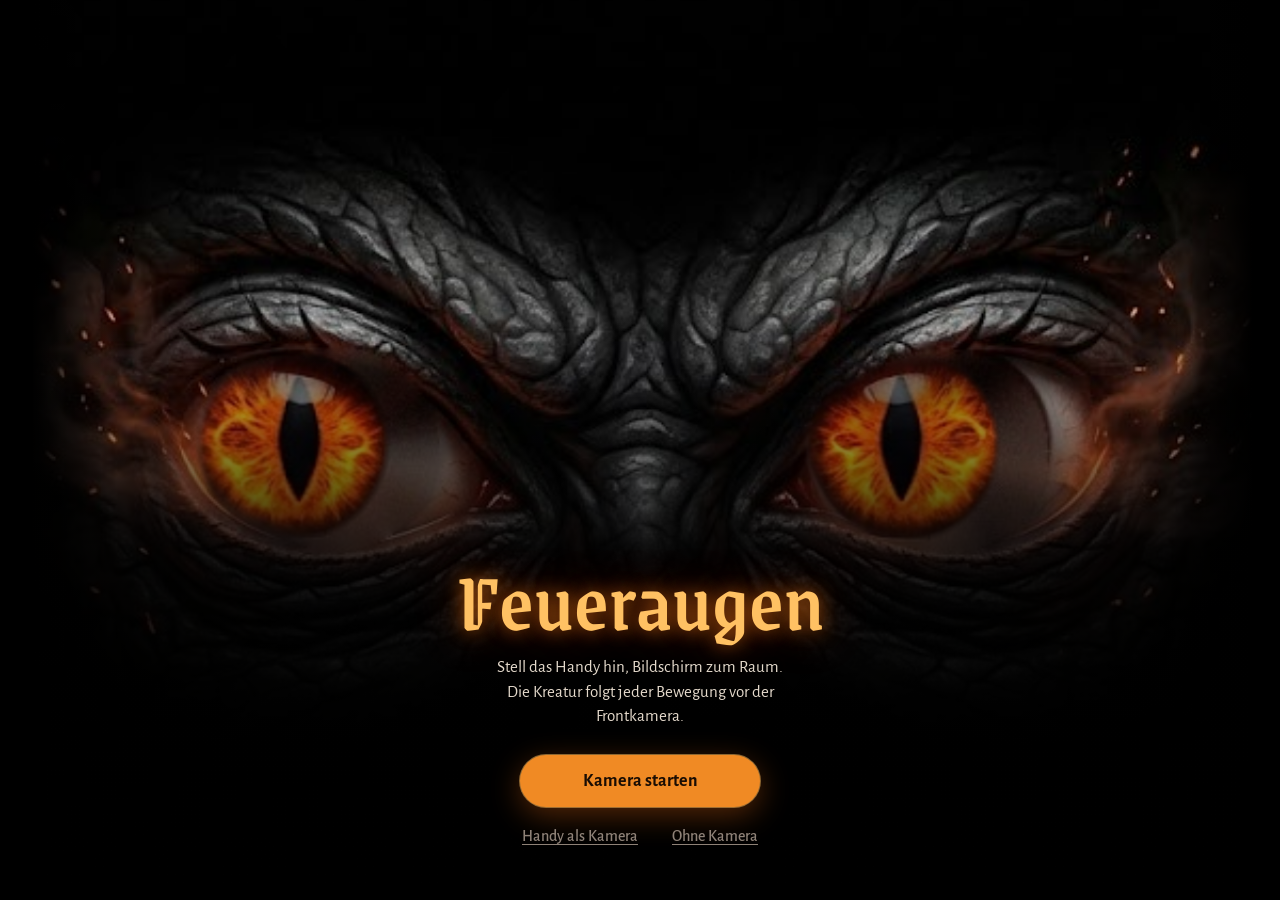
<file: index.html>
<!DOCTYPE html>
<html lang="de">
<head>
<meta charset="utf-8">
<meta name="viewport" content="width=device-width, initial-scale=1, viewport-fit=cover">
<meta name="theme-color" content="#000000">
<meta name="color-scheme" content="dark">
<meta name="description" content="Feueraugen, Skelett und Vogelspinne, die jeder Bewegung vor der Kamera folgen.">
<meta name="mobile-web-app-capable" content="yes">
<meta name="apple-mobile-web-app-capable" content="yes">
<meta name="apple-mobile-web-app-status-bar-style" content="black-translucent">
<meta name="apple-mobile-web-app-title" content="Feueraugen">
<title>Feueraugen</title>
<link rel="manifest" href="manifest.webmanifest">
<link rel="icon" type="image/png" href="assets/icons/favicon-32.png">
<link rel="apple-touch-icon" href="assets/icons/apple-touch-icon.png">
<link rel="preload" href="assets/fonts/grenze-gotisch-latin-500-normal.woff2" as="font" type="font/woff2" crossorigin>
<link rel="stylesheet" href="css/style.css">
<script type="module" src="js/main.js"></script>
</head>
<body>
<canvas id="buehne" aria-label="Eine Kreatur, die der Bewegung vor der Kamera folgt"></canvas>

<div id="vorschauBox" aria-hidden="true">
  <canvas id="vorschau" width="96" height="72"></canvas>
  <div id="vorschauInfo"></div>
</div>
<video id="video" playsinline muted autoplay hidden></video>

<div id="start">
  <h1>Feueraugen</h1>
  <p>Stell das Handy hin, Bildschirm zum Raum. Die Kreatur folgt jeder Bewegung vor der Frontkamera.</p>
  <button class="knopf" id="losKamera">Kamera starten</button>
  <div class="start-weitere">
    <button class="leise" id="losHandy">Handy als Kamera</button>
    <button class="leise" id="losFinger">Ohne Kamera</button>
  </div>
</div>

<div id="hinweis" role="status" aria-live="polite"></div>

<div id="leiste">
  <div class="innen">
    <div class="motivwahl" role="group" aria-label="Motiv">
      <div class="segment">
        <button data-motiv="schuppen" aria-pressed="false">Schuppen</button>
        <button data-motiv="rauch" aria-pressed="false">Rauch</button>
        <button data-motiv="skelett" aria-pressed="false">Skelett</button>
        <button data-motiv="roentgen" aria-pressed="false">Röntgen</button>
        <button data-motiv="vogelspinne" aria-pressed="false">Vogelspinne</button>
      </div>
    </div>

    <h2 class="abschnitt">Kamera</h2>
    <div class="reihe">
      <label class="auswahl"><span class="sr-only">Kamera</span>
        <select id="kameraWahl"><option value="">Kamera dieses Geräts</option><option value="handy">Handy als Kamera …</option></select>
      </label>
      <button class="klein" id="bNacht" aria-pressed="true">Restlichtverstärker</button>
    </div>
    <div class="reihe">
      <button class="klein" id="bSpiegeln" aria-pressed="true">Spiegeln</button>
      <button class="klein" id="bVorschau" aria-pressed="false">Kamerabild</button>
      <button class="klein" id="bAusblenden">Bereiche ausblenden</button>
      <button class="klein" id="bNeu">Hintergrund neu lernen</button>
    </div>

    <h2 class="abschnitt">Anzeige</h2>
    <div class="reihe">
      <button class="klein" id="bPortal">Portal anpassen</button>
      <button class="klein" id="bVoll">Vollbild</button>
      <button class="klein" id="bBlinzeln">Blinzeln</button>
    </div>
    <div class="regler-gruppe">
      <label for="rZoom">Größe</label>
      <input type="range" id="rZoom" min="50" max="300" step="1" value="100">
      <output id="oZoom" for="rZoom">100 %</output>
      <div class="zeile" id="hoeheZeile">
        <label for="rHoehe">Höhe</label>
        <input type="range" id="rHoehe" min="-100" max="100" step="1" value="0">
        <output id="oHoehe" for="rHoehe">0</output>
      </div>
    </div>
    <div class="zeile-unten">
      <button class="leise" id="bReset">Größe und Höhe zurücksetzen</button>
    </div>

    <h2 class="abschnitt">Party</h2>
    <div class="reihe">
      <button class="klein" id="bFern">Fernbedienung koppeln</button>
    </div>

    <h2 class="abschnitt">Verhalten</h2>
    <div class="reihe">
      <button class="klein" id="bMehrere" aria-pressed="true">Mehrere Personen</button>
    </div>
    <div class="regler-gruppe">
      <label for="rEmpf">Empfindlichkeit</label>
      <input type="range" id="rEmpf" min="6" max="60" value="34">
      <output id="oEmpf" for="rEmpf">34</output>
    </div>
    <p class="feld-titel">Spinnenjagd starten durch</p>
    <div class="motivwahl" role="group" aria-label="Spinnenjagd starten durch">
      <div class="segment">
        <button data-ausloeser="winken" aria-pressed="false">Winken</button>
        <button data-ausloeser="peace" aria-pressed="false">Peace</button>
        <button data-ausloeser="beide" aria-pressed="false">Beides</button>
        <button data-ausloeser="aus" aria-pressed="false">Aus</button>
      </div>
    </div>
  </div>
</div>

<!-- Portal-Editor -->
<div id="portalLeiste" hidden>
  <p class="portal-hilfe">Punkte ziehen · innen ziehen verschiebt · Mausrad oder zwei Finger: Größe · Doppelklick auf einen Punkt: Ecke ↔ rund</p>
  <div class="reihe">
    <button class="klein" data-vorlage="oval">Oval</button>
    <button class="klein" data-vorlage="kreis">Kreis</button>
    <button class="klein" data-vorlage="torbogen">Torbogen</button>
    <button class="klein" data-vorlage="rechteck">Rechteck</button>
  </div>
  <div class="reihe">
    <button class="klein" id="pSym" aria-pressed="true">Symmetrisch</button>
    <button class="klein" id="pGlut" aria-pressed="false">Glühender Rand</button>
    <button class="klein" id="pAn" aria-pressed="true">Portal an</button>
  </div>
  <div class="regler-gruppe">
    <label for="pWeich">Rand weich</label>
    <input type="range" id="pWeich" min="0" max="15" step="0.5" value="3">
    <output id="oWeich" for="pWeich">3</output>
  </div>
  <div class="zeile-unten"><button class="knopf" id="pFertig">Fertig</button></div>
</div>

<!-- Bereiche im Kamerabild ausblenden -->
<div id="ausblendDialog" hidden role="dialog" aria-labelledby="abTitel">
  <div class="dialog-innen breit">
    <h2 id="abTitel">Bereiche ausblenden</h2>
    <p>Rechtecke über Stellen ziehen, die ignoriert werden sollen – etwa die Leinwand, ein Fenster oder flackerndes Licht. Antippen eines Rechtecks löscht es.</p>
    <div class="ausblend-flaeche">
      <canvas id="abBild" width="96" height="72"></canvas>
      <canvas id="abRahmen" width="640" height="480"></canvas>
    </div>
    <p class="adresse">Orange = erkannte Bewegung · so sieht die Kamera das Bild (nicht gespiegelt)</p>
    <div class="reihe">
      <button class="klein" id="abLeeren">Alle löschen</button>
      <button class="knopf" id="abFertig">Fertig</button>
    </div>
  </div>
</div>

<!-- Fernbedienung koppeln -->
<div id="fernDialog" hidden role="dialog" aria-labelledby="fdTitel">
  <div class="dialog-innen">
    <h2 id="fdTitel">Fernbedienung</h2>
    <p>Mit deinem Handy scannen. Dann kannst du Schrecks auslösen, den Blick lenken und Botschaften ins Portal schreiben – unbemerkt aus der Tasche.</p>
    <div id="fdQr" class="qr" aria-hidden="true"></div>
    <p class="adresse" id="fdAdresse"></p>
    <p id="fdStatus" role="status" aria-live="polite"></p>
    <div class="reihe"><button class="knopf" id="fdSchliessen">Fertig</button></div>
  </div>
</div>

<!-- Botschaft im Portal -->
<div id="botschaft" hidden aria-live="polite"><p></p></div>

<!-- Handy als Kamera -->
<div id="handyDialog" hidden role="dialog" aria-labelledby="hdTitel">
  <div class="dialog-innen">
    <h2 id="hdTitel">Handy als Kamera</h2>
    <p>QR-Code mit dem Handy scannen und dort „Kamera starten“ tippen. Beide Geräte brauchen Internet; das Video selbst bleibt im WLAN.</p>
    <div id="qr" aria-hidden="true"></div>
    <p class="adresse" id="hdAdresse"></p>
    <p id="hdStatus" role="status" aria-live="polite"></p>
    <div class="reihe">
      <button class="klein" id="hdSchliessen">Schließen</button>
      <button class="leise" id="hdLokal">Doch die Kamera dieses Geräts</button>
    </div>
  </div>
</div>

<div id="hud" hidden>
  <div class="hud-feld"><span id="hPunkte">0</span><small>erwischt</small></div>
  <div class="hud-feld" id="hZeitFeld"><span id="hZeit">30</span><small>Sekunden</small></div>
</div>
<div id="countdown" hidden aria-live="assertive"></div>
<div id="ergebnis" hidden role="dialog" aria-labelledby="eTitel">
  <h2 id="eTitel">Spinnenjagd vorbei</h2>
  <div id="eZahl">0</div>
  <p id="eText"></p>
  <button class="knopf" id="eNochmal">Nochmal spielen</button>
  <button class="leise" id="eZurueck">Zurück</button>
</div>
<noscript><p style="color:#e4d9cb;padding:24px">Diese App braucht JavaScript.</p></noscript>
</body>
</html>
</file>
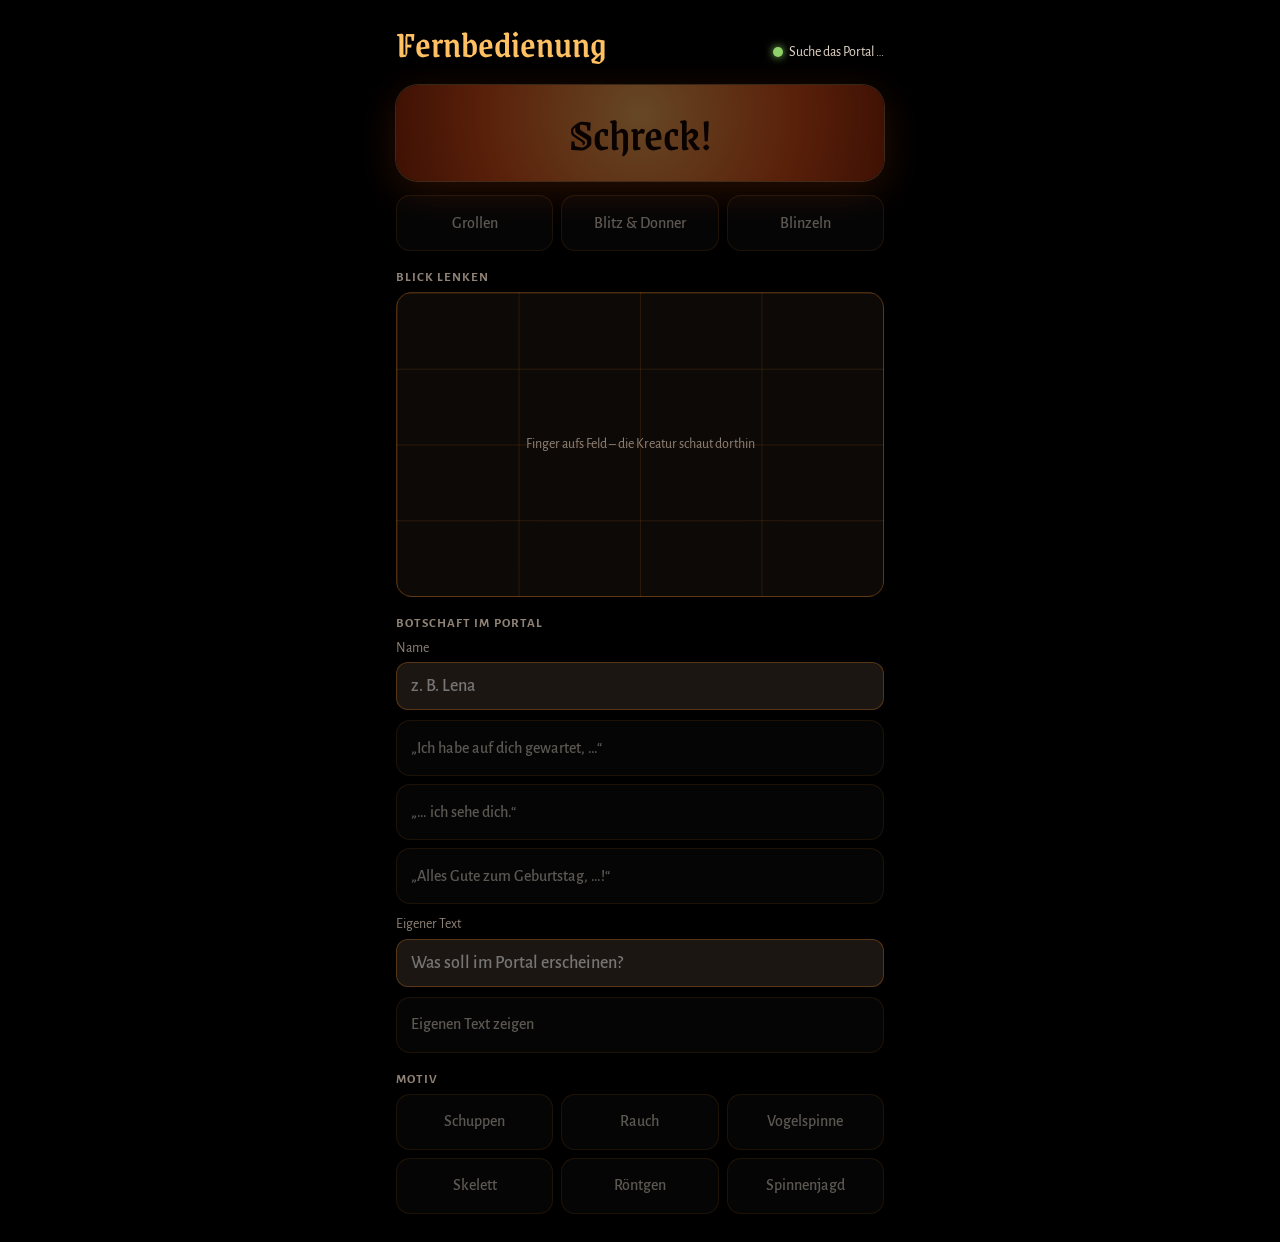
<file: fernbedienung.html>
<!DOCTYPE html>
<html lang="de">
<head>
<meta charset="utf-8">
<meta name="viewport" content="width=device-width, initial-scale=1, viewport-fit=cover">
<meta name="theme-color" content="#000000">
<meta name="color-scheme" content="dark">
<title>Feueraugen · Fernbedienung</title>
<link rel="icon" type="image/png" href="assets/icons/favicon-32.png">
<link rel="stylesheet" href="css/style.css">
<link rel="stylesheet" href="css/fernbedienung.css">
<script type="module" src="js/fernbedienung.js"></script>
</head>
<body class="fern">
<main id="fernSeite">
  <header>
    <h1>Fernbedienung</h1>
    <p id="fernStatus" role="status" aria-live="polite"><span class="punkt"></span><span id="fernText">Verbinde …</span></p>
  </header>

  <button class="schreck" data-befehl="schreck">Schreck!</button>

  <div class="raster3">
    <button class="aktion" data-befehl="grollen">Grollen</button>
    <button class="aktion" data-befehl="flackern">Blitz &amp; Donner</button>
    <button class="aktion" data-befehl="blinzeln">Blinzeln</button>
  </div>

  <section>
    <h2>Blick lenken</h2>
    <div id="pad" aria-label="Feld zum Lenken des Blicks"><div id="padPunkt"></div><span>Finger aufs Feld – die Kreatur schaut dorthin</span></div>
  </section>

  <section>
    <h2>Botschaft im Portal</h2>
    <label class="feld"><span>Name</span><input id="name" type="text" maxlength="24" autocomplete="off" placeholder="z. B. Lena"></label>
    <div class="spalte">
      <button class="aktion breit" data-vorlage="Ich habe auf dich gewartet, {name} …">„Ich habe auf dich gewartet, …“</button>
      <button class="aktion breit" data-vorlage="{name} … ich sehe dich.">„… ich sehe dich.“</button>
      <button class="aktion breit" data-vorlage="Alles Gute zum Geburtstag, {name}!">„Alles Gute zum Geburtstag, …!“</button>
    </div>
    <label class="feld"><span>Eigener Text</span><input id="eigen" type="text" maxlength="80" autocomplete="off" placeholder="Was soll im Portal erscheinen?"></label>
    <button class="aktion breit" id="eigenSenden">Eigenen Text zeigen</button>
  </section>

  <section>
    <h2>Motiv</h2>
    <div class="raster3" id="motive">
      <button class="aktion" data-motiv="schuppen">Schuppen</button>
      <button class="aktion" data-motiv="rauch">Rauch</button>
      <button class="aktion" data-motiv="vogelspinne">Vogel&shy;spinne</button>
      <button class="aktion" data-motiv="skelett">Skelett</button>
      <button class="aktion" data-motiv="roentgen">Röntgen</button>
      <button class="aktion" data-befehl="spiel">Spinnen&shy;jagd</button>
    </div>
  </section>
</main>
</body>
</html>
</file>
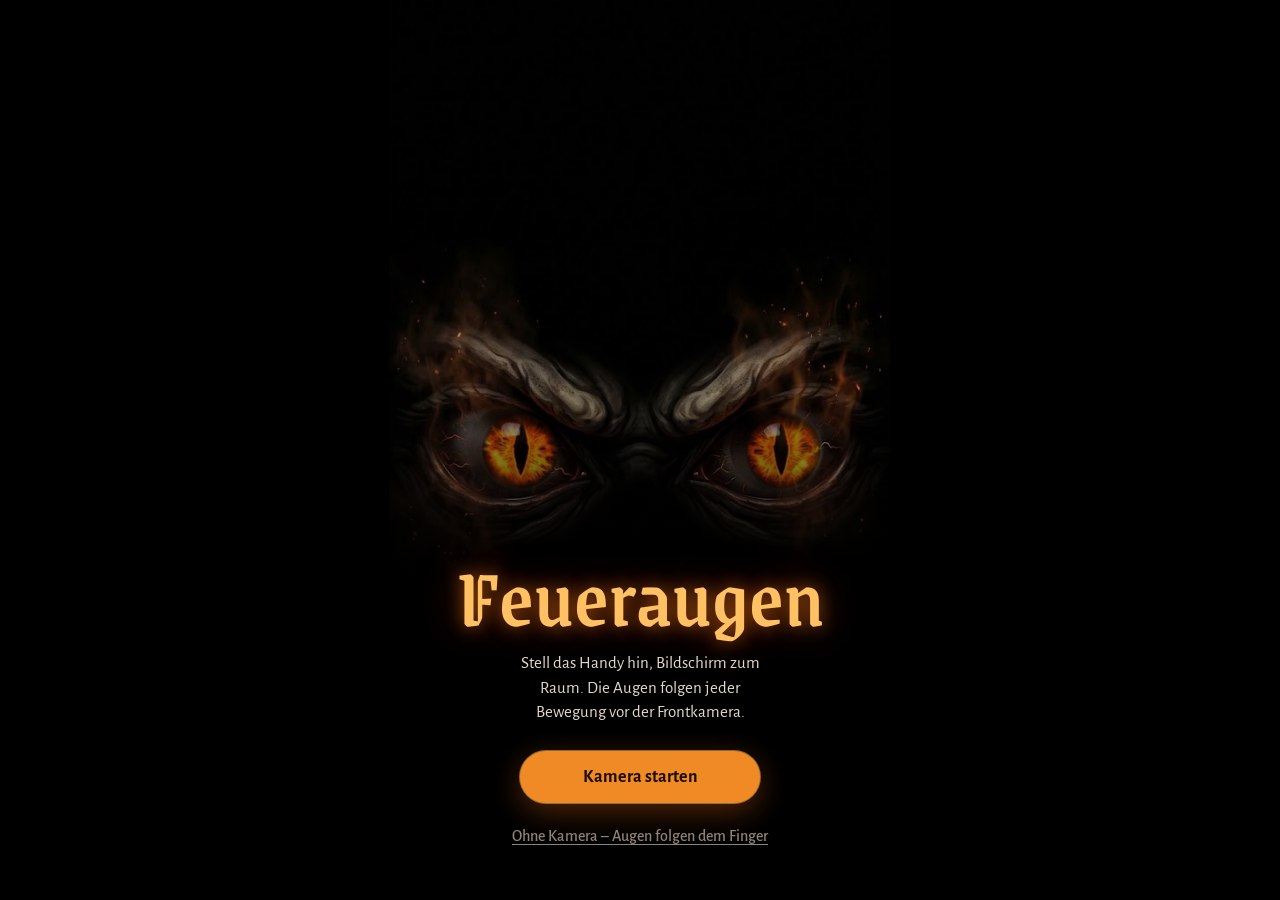
<file: feueraugen-handy.html>
<!DOCTYPE html>
<html lang="de">
<head>
<meta charset="utf-8">
<meta name="viewport" content="width=device-width, initial-scale=1, viewport-fit=cover">
<meta name="theme-color" content="#000000">
<title>Feueraugen</title>
<link rel="preconnect" href="https://fonts.googleapis.com">
<link rel="preconnect" href="https://fonts.gstatic.com" crossorigin>
<link href="https://fonts.googleapis.com/css2?family=Grenze+Gotisch:wght@500&family=Alegreya+Sans:wght@400;500;700&display=swap" rel="stylesheet">
<style>
  :root {
    --stage: #000000;
    --ember: #f08a24;
    --ember-hot: #ffc163;
    --bone: #e4d9cb;
    --ash: #8f8277;
    --sheet: rgba(22, 17, 14, 0.9);
    --line: rgba(240, 138, 36, 0.28);
    --title-font: "Grenze Gotisch", "UnifrakturMaguntia", Georgia, serif;
    --ui-font: "Alegreya Sans", "Segoe UI", Roboto, Helvetica, Arial, sans-serif;
    color-scheme: dark;
    box-sizing: border-box;
    padding-top: env(safe-area-inset-top, 0px);
    padding-bottom: env(safe-area-inset-bottom, 0px);
  }
  /* Die Bühne bleibt in beiden Modi schwarz – das Bild lebt davon. */
  @media (prefers-color-scheme: dark) {
    :root:not([data-theme="light"]) {
      --stage: #000000; --bone: #e4d9cb; --ash: #8f8277; --sheet: rgba(22, 17, 14, 0.9);
    }
  }
  :root[data-theme="dark"] {
    --stage: #000000; --bone: #e4d9cb; --ash: #8f8277; --sheet: rgba(22, 17, 14, 0.9);
  }
  *, *::before, *::after { box-sizing: inherit; }
  html { scroll-padding-top: env(safe-area-inset-top, 0px); height: 100%; }
  body {
    margin: 0; height: 100%; overflow: hidden;
    background: var(--stage); color: var(--bone);
    font-family: var(--ui-font); font-size: 17px; line-height: 1.45;
    -webkit-tap-highlight-color: transparent;
    touch-action: none; user-select: none; -webkit-user-select: none;
  }
  canvas#buehne { position: fixed; inset: 0; width: 100%; height: 100%; display: block; }

  /* Startbildschirm */
  #start {
    position: fixed; inset: 0; z-index: 5;
    display: flex; flex-direction: column; justify-content: flex-end; align-items: center;
    padding: 0 28px calc(44px + env(safe-area-inset-bottom, 0px));
    background: linear-gradient(to bottom, rgba(0,0,0,0) 35%, rgba(0,0,0,0.82) 62%, #000 100%);
    text-align: center;
    transition: opacity 0.6s ease;
  }
  #start.weg { opacity: 0; pointer-events: none; }
  #start h1 {
    font-family: var(--title-font); font-weight: 500;
    font-size: clamp(52px, 17vw, 84px); line-height: 0.95; margin: 0 0 14px;
    color: var(--ember-hot);
    text-shadow: 0 0 18px rgba(240, 120, 20, 0.65), 0 0 46px rgba(200, 60, 0, 0.45);
  }
  #start p { margin: 0 0 26px; max-width: 30ch; color: var(--bone); }
  .knopf {
    font: 700 18px/1 var(--ui-font); color: #1a0d03;
    background: var(--ember); border: 0; border-radius: 999px;
    padding: 17px 30px; min-width: 240px; cursor: pointer;
    box-shadow: 0 0 0 1px rgba(255, 193, 99, 0.5), 0 8px 30px rgba(240, 110, 20, 0.35);
  }
  .knopf:focus-visible, .klein:focus-visible { outline: 2px solid var(--ember-hot); outline-offset: 3px; }
  .leise {
    margin-top: 14px; background: none; border: 0; color: var(--ash);
    font: 500 16px var(--ui-font); padding: 10px 14px; cursor: pointer; text-decoration: underline;
    text-underline-offset: 3px;
  }

  /* Hinweiszeile oben */
  #hinweis {
    position: fixed; left: 50%; top: calc(16px + env(safe-area-inset-top, 0px)); z-index: 6;
    transform: translateX(-50%);
    max-width: calc(100% - 32px); padding: 9px 16px; border-radius: 12px;
    background: var(--sheet); border: 1px solid var(--line); color: var(--bone);
    font-size: 15px; text-align: center;
    opacity: 0; transition: opacity 0.4s ease; pointer-events: none;
  }
  #hinweis.an { opacity: 1; }

  /* Einstellungen (erscheinen nach Antippen) */
  #leiste {
    position: fixed; left: 0; right: 0; bottom: 0; z-index: 4;
    padding: 16px 16px calc(16px + env(safe-area-inset-bottom, 0px));
    background: var(--sheet); border-top: 1px solid var(--line);
    backdrop-filter: blur(10px); -webkit-backdrop-filter: blur(10px);
    transform: translateY(105%); transition: transform 0.3s ease;
  }
  #leiste.offen { transform: translateY(0); }
  .reihe { display: flex; flex-wrap: wrap; gap: 10px; justify-content: center; max-width: 520px; margin: 0 auto; }
  .reihe + .reihe { margin-top: 12px; }
  .klein {
    font: 500 16px var(--ui-font); color: var(--bone);
    background: rgba(255,255,255,0.05); border: 1px solid var(--line); border-radius: 12px;
    padding: 11px 15px; cursor: pointer; min-height: 44px;
  }
  .klein[aria-pressed="true"] { color: #1a0d03; background: var(--ember); border-color: var(--ember); }
  .regler { display: flex; align-items: center; gap: 12px; color: var(--ash); font-size: 15px; }
  .regler input { width: 150px; accent-color: var(--ember); }

  #vorschau {
    position: fixed; z-index: 3; left: 12px; top: calc(12px + env(safe-area-inset-top, 0px));
    width: 132px; height: 99px; image-rendering: pixelated;
    border: 1px solid var(--line); border-radius: 8px; display: none;
  }
  #vorschau.an { display: block; }

  @media (prefers-reduced-motion: reduce) {
    #start, #leiste, #hinweis { transition: none; }
  }
</style>
</head>
<body>
<canvas id="buehne" aria-label="Zwei glühende Augen, die der Bewegung vor der Kamera folgen"></canvas>
<canvas id="vorschau" width="96" height="72" aria-hidden="true"></canvas>
<video id="video" playsinline muted autoplay hidden></video>

<div id="start">
  <h1>Feueraugen</h1>
  <p>Stell das Handy hin, Bildschirm zum Raum. Die Augen folgen jeder Bewegung vor der Frontkamera.</p>
  <button class="knopf" id="losKamera">Kamera starten</button>
  <button class="leise" id="losFinger">Ohne Kamera – Augen folgen dem Finger</button>
</div>

<div id="hinweis" role="status" aria-live="polite"></div>

<div id="leiste" aria-hidden="true">
  <div class="reihe">
    <button class="klein" id="bSpiegeln" aria-pressed="true">Spiegeln</button>
    <button class="klein" id="bVorschau" aria-pressed="false">Kamerabild</button>
    <button class="klein" id="bNeu">Hintergrund neu lernen</button>
    <button class="klein" id="bVoll">Vollbild</button>
  </div>
  <div class="reihe">
    <label class="regler">Empfindlichkeit
      <input type="range" id="rEmpf" min="6" max="60" value="34">
    </label>
  </div>
</div>

<script>
const A = {"bg": "[data-uri]", "iris": [{"src": "[data-uri]", "x": 91, "y": 466}, {"src": "[data-uri]", "x": 392, "y": 466}], "mask": "[data-uri]", "shadow": "[data-uri]", "w": 572, "h": 1024, "r": 45, "maxX": 30.0, "maxY": 10.0};

// ---------- Bilder laden ----------
function bild(src) { return new Promise(r => { const i = new Image(); i.onload = () => r(i); i.src = src; }); }

const buehne = document.getElementById('buehne');
const ctx = buehne.getContext('2d');
const ebene = document.createElement('canvas');
ebene.width = A.w; ebene.height = A.h;
const ectx = ebene.getContext('2d');

let IMG = null;

// ---------- Blick-Zustand ----------
let ox = 0, oy = 0, glut = 0;
let ziel = null, zielZeit = 0, aktivitaet = 0;
let finger = null;            // {x,y} normiert -1..1, solange gezogen wird
let spiegeln = true;
let idle = { x: 0, y: 0 }, naechsterIdle = 0;

function groesse() {
  const dpr = Math.min(window.devicePixelRatio || 1, 3);
  buehne.width = Math.round(innerWidth * dpr);
  buehne.height = Math.round(innerHeight * dpr);
}
addEventListener('resize', groesse);
groesse();

function zeichne(t) {
  if (!IMG) return;
  const W = buehne.width, H = buehne.height;
  const s = Math.min(W / A.w, H / A.h);
  const dw = A.w * s, dh = A.h * s, dx = (W - dw) / 2, dy = (H - dh) / 2;

  // Iris-Ebene: Iris verschieben, dann mit Augenöffnung maskieren
  ectx.globalCompositeOperation = 'source-over';
  ectx.globalAlpha = 1;
  ectx.clearRect(0, 0, A.w, A.h);
  let fx = ox, fy = oy;
  const n = Math.hypot(fx, fy);
  if (n > 1) { fx /= n; fy /= n; }
  const px = fx * A.maxX, py = fy * A.maxY;
  const flacker = 0.06 * (Math.sin(t * 0.0073) * 0.5 + Math.sin(t * 0.0131) * 0.5);
  const g = Math.max(0, Math.min(1, glut * 0.8 + flacker));
  A.iris.forEach((ir, i) => {
    ectx.globalCompositeOperation = 'source-over';
    ectx.globalAlpha = 1;
    ectx.drawImage(IMG.iris[i], ir.x + px, ir.y + py);
    if (g > 0.01) {
      ectx.globalCompositeOperation = 'lighter';
      ectx.globalAlpha = g * 0.45;
      ectx.drawImage(IMG.iris[i], ir.x + px, ir.y + py);
    }
  });
  ectx.globalAlpha = 1;
  ectx.globalCompositeOperation = 'destination-in';
  ectx.drawImage(IMG.mask, 0, 0);
  ectx.globalCompositeOperation = 'source-over';

  ctx.fillStyle = '#000';
  ctx.fillRect(0, 0, W, H);
  ctx.imageSmoothingQuality = 'high';
  ctx.drawImage(IMG.bg, dx, dy, dw, dh);
  ctx.drawImage(ebene, dx, dy, dw, dh);
  ctx.drawImage(IMG.shadow, dx, dy, dw, dh);
}

let tAlt = performance.now();
function schleife(t) {
  const dt = Math.min(0.1, (t - tAlt) / 1000);
  tAlt = t;

  let zx, zy, tempo;
  if (finger) {
    zx = finger.x; zy = finger.y; tempo = 14;
  } else if (ziel && (t - zielZeit) < 2000) {
    zx = (ziel.x - 0.5) * 2; zy = (ziel.y - 0.5) * 2;
    if (spiegeln) zx = -zx;
    zx = Math.max(-1, Math.min(1, zx * 1.3));
    zy = Math.max(-1, Math.min(1, zy * 1.3));
    tempo = 10;
  } else {
    if (t > naechsterIdle) {
      idle = Math.random() < 0.5 ? { x: 0, y: 0 }
           : { x: (Math.random() * 1.6 - 0.8), y: (Math.random() * 0.8 - 0.4) };
      naechsterIdle = t + 1500 + Math.random() * 3000;
    }
    zx = idle.x; zy = idle.y; tempo = 6;
  }
  const k = 1 - Math.exp(-tempo * dt);
  ox += (zx - ox) * k;
  oy += (zy - oy) * k;
  const akt = finger ? 0.5 : aktivitaet;
  glut += (akt - glut) * (1 - Math.exp(-3 * dt));

  zeichne(t);
  requestAnimationFrame(schleife);
}

// ---------- Bewegungserkennung ----------
const video = document.getElementById('video');
const PW = 96, PH = 72;
const proc = document.createElement('canvas');
proc.width = PW; proc.height = PH;
const pctx = proc.getContext('2d', { willReadFrequently: true });
const vorschau = document.getElementById('vorschau');
const vctx = vorschau.getContext('2d');
const vorschauBild = vctx.createImageData(PW, PH);

let hg = null, lernen = 0, schwelle = 26;
const aktuell = new Float32Array(PW * PH);
const bewegt = new Uint8Array(PW * PH);
let kameraLaeuft = false;

function neuLernen() { lernen = 12; }

function analysiere() {
  if (!kameraLaeuft) return;
  if (video.readyState >= 2) {
    pctx.drawImage(video, 0, 0, PW, PH);
    const d = pctx.getImageData(0, 0, PW, PH).data;
    for (let i = 0, p = 0; i < aktuell.length; i++, p += 4)
      aktuell[i] = d[p] * 0.299 + d[p + 1] * 0.587 + d[p + 2] * 0.114;

    if (!hg) { hg = new Float32Array(aktuell); lernen = 12; }

    let roh = 0;
    for (let i = 0; i < aktuell.length; i++) {
      const b = Math.abs(aktuell[i] - hg[i]) > schwelle ? 1 : 0;
      bewegt[i] = b; roh += b;
    }

    if (lernen > 0) {
      lernen--;
      hg.set(aktuell);
    } else if (roh > aktuell.length * 0.55) {
      // Licht hat sich geändert oder das Handy wurde bewegt
      hg.set(aktuell);
    } else {
      // Nur Pixel zählen, deren Nachbarn sich auch bewegen (Rauschen raus)
      let sx = 0, n = 0;
      const zeilen = new Uint16Array(PH);
      for (let y = 1; y < PH - 1; y++) {
        for (let x = 1; x < PW - 1; x++) {
          const i = y * PW + x;
          if (!bewegt[i]) continue;
          const nb = bewegt[i - 1] + bewegt[i + 1] + bewegt[i - PW] + bewegt[i + PW];
          if (nb >= 3) { sx += x; n++; zeilen[y]++; }
        }
      }
      if (n > PW * PH * 0.006) {
        // obere Kante der Bewegung ~ Kopf / Oberkörper
        let summe = 0, yz = 0;
        for (let y = 0; y < PH; y++) { summe += zeilen[y]; if (summe >= n * 0.25) { yz = y; break; } }
        ziel = { x: sx / n / PW, y: yz / PH };
        zielZeit = performance.now();
        aktivitaet = Math.min(1, (n / (PW * PH)) * 6);
      } else {
        aktivitaet *= 0.9;
      }
      // Hintergrund langsam nachführen; bewegte Stellen nur sehr langsam
      for (let i = 0; i < hg.length; i++)
        hg[i] += (aktuell[i] - hg[i]) * (bewegt[i] ? 0.004 : 0.05);
    }

    if (vorschau.classList.contains('an')) {
      const o = vorschauBild.data;
      for (let i = 0, p = 0; i < aktuell.length; i++, p += 4) {
        const v = aktuell[i];
        o[p] = bewegt[i] ? 255 : v; o[p + 1] = bewegt[i] ? 120 : v; o[p + 2] = bewegt[i] ? 20 : v; o[p + 3] = 255;
      }
      vctx.putImageData(vorschauBild, 0, 0);
      if (ziel && performance.now() - zielZeit < 300) {
        vctx.fillStyle = '#ff2a00';
        vctx.fillRect(Math.round(ziel.x * PW) - 2, Math.round(ziel.y * PH) - 2, 4, 4);
      }
    }
  }
  setTimeout(analysiere, 66); // ~15 Analysen pro Sekunde reichen völlig
}

async function kameraStarten() {
  if (!navigator.mediaDevices || !navigator.mediaDevices.getUserMedia) {
    throw new Error('nicht unterstützt');
  }
  const stream = await navigator.mediaDevices.getUserMedia({
    video: { facingMode: 'user', width: { ideal: 320 }, height: { ideal: 240 }, frameRate: { ideal: 30 } },
    audio: false
  });
  video.srcObject = stream;
  await video.play().catch(() => {});
  kameraLaeuft = true;
  hg = null;
  analysiere();
}

// ---------- Bildschirm wach halten ----------
let wachSperre = null;
async function wachHalten() {
  try { if ('wakeLock' in navigator) wachSperre = await navigator.wakeLock.request('screen'); } catch (e) {}
}
document.addEventListener('visibilitychange', () => {
  if (document.visibilityState === 'visible' && (kameraLaeuft || gestartet)) wachHalten();
});

// ---------- Hinweise ----------
const hinweis = document.getElementById('hinweis');
let hinweisTimer = null;
function zeige(text, ms = 3200) {
  hinweis.textContent = text;
  hinweis.classList.add('an');
  clearTimeout(hinweisTimer);
  hinweisTimer = setTimeout(() => hinweis.classList.remove('an'), ms);
}

// ---------- Start ----------
const start = document.getElementById('start');
let gestartet = false;

async function vollbild() {
  const el = document.documentElement;
  try {
    if (!document.fullscreenElement && el.requestFullscreen) await el.requestFullscreen({ navigationUI: 'hide' });
    else if (document.fullscreenElement) await document.exitFullscreen();
  } catch (e) { zeige('Vollbild ist hier nicht verfügbar.'); }
}

async function los(mitKamera) {
  gestartet = true;
  start.classList.add('weg');
  wachHalten();
  if (mitKamera) {
    try {
      await kameraStarten();
      zeige('Kurz stillhalten – der Hintergrund wird gelernt.');
    } catch (e) {
      const grund = (e && e.name === 'NotAllowedError')
        ? 'Kamerazugriff wurde verweigert.'
        : 'Die Kamera ist hier nicht erreichbar.';
      zeige(grund + ' Die Augen folgen jetzt deinem Finger.', 6000);
    }
  } else {
    zeige('Zieh den Finger über den Bildschirm.');
  }
}
document.getElementById('losKamera').addEventListener('click', () => los(true));
document.getElementById('losFinger').addEventListener('click', () => los(false));

// ---------- Berührung: ziehen = Augen führen, tippen = Einstellungen ----------
const leiste = document.getElementById('leiste');
let leisteTimer = null;
function leisteZeigen(an) {
  leiste.classList.toggle('offen', an);
  leiste.setAttribute('aria-hidden', an ? 'false' : 'true');
  clearTimeout(leisteTimer);
  if (an) leisteTimer = setTimeout(() => leisteZeigen(false), 6000);
}
leiste.addEventListener('pointerdown', e => { e.stopPropagation(); leisteZeigen(true); });

let down = null;
function fingerPos(e) {
  return {
    x: Math.max(-1, Math.min(1, (e.clientX / innerWidth - 0.5) * 2.4)),
    y: Math.max(-1, Math.min(1, (e.clientY / innerHeight - 0.5) * 3))
  };
}
buehne.addEventListener('pointerdown', e => {
  if (!gestartet) return;
  down = { x: e.clientX, y: e.clientY, gezogen: false };
  buehne.setPointerCapture(e.pointerId);
});
buehne.addEventListener('pointermove', e => {
  if (!down) return;
  if (!down.gezogen && Math.hypot(e.clientX - down.x, e.clientY - down.y) > 12) down.gezogen = true;
  if (down.gezogen) finger = fingerPos(e);
});
function loslassen() {
  if (down && !down.gezogen) leisteZeigen(!leiste.classList.contains('offen'));
  down = null; finger = null;
}
buehne.addEventListener('pointerup', loslassen);
buehne.addEventListener('pointercancel', () => { down = null; finger = null; });

// ---------- Einstellungen ----------
const bSpiegeln = document.getElementById('bSpiegeln');
bSpiegeln.addEventListener('click', () => {
  spiegeln = !spiegeln;
  bSpiegeln.setAttribute('aria-pressed', String(spiegeln));
  zeige(spiegeln ? 'Spiegeln an' : 'Spiegeln aus', 1400);
});
const bVorschau = document.getElementById('bVorschau');
bVorschau.addEventListener('click', () => {
  const an = !vorschau.classList.contains('an');
  vorschau.classList.toggle('an', an);
  bVorschau.setAttribute('aria-pressed', String(an));
  if (an && !kameraLaeuft) zeige('Die Kamera ist nicht aktiv.', 2000);
});
document.getElementById('bNeu').addEventListener('click', () => { neuLernen(); zeige('Kurz stillhalten …', 1800); });
document.getElementById('bVoll').addEventListener('click', vollbild);
const rEmpf = document.getElementById('rEmpf');
function setEmpf() { schwelle = 66 - Number(rEmpf.value); }
rEmpf.addEventListener('input', setEmpf);
setEmpf();

// ---------- Los geht’s ----------
Promise.all([bild(A.bg), bild(A.mask), bild(A.shadow), ...A.iris.map(i => bild(i.src))]).then(([bg, mask, shadow, ...iris]) => {
  IMG = { bg, mask, shadow, iris };
  requestAnimationFrame(schleife);
});
</script>
</body>
</html>
</file>
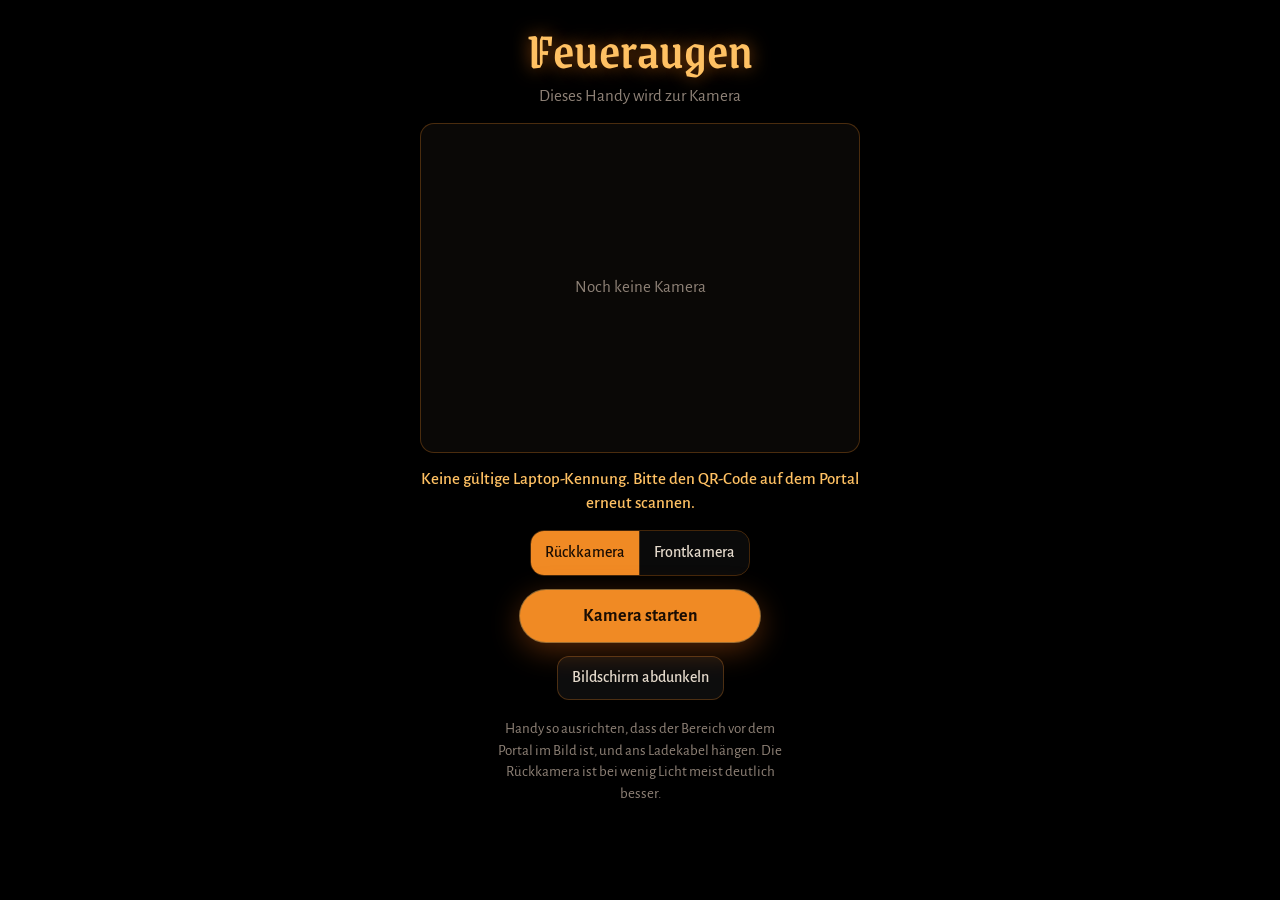
<file: sender.html>
<!DOCTYPE html>
<html lang="de">
<head>
<meta charset="utf-8">
<meta name="viewport" content="width=device-width, initial-scale=1, viewport-fit=cover">
<meta name="theme-color" content="#000000">
<meta name="color-scheme" content="dark">
<title>Feueraugen · Kamera</title>
<link rel="icon" type="image/png" href="assets/icons/favicon-32.png">
<link rel="stylesheet" href="css/style.css">
<link rel="stylesheet" href="css/sender.css">
<script type="module" src="js/sender.js"></script>
</head>
<body class="sender">
<main id="senderSeite">
  <h1>Feueraugen</h1>
  <p class="untertitel">Dieses Handy wird zur Kamera</p>

  <div class="vorschau-rahmen">
    <video id="eigenesBild" playsinline muted autoplay></video>
    <div id="keinBild">Noch keine Kamera</div>
  </div>

  <p id="senderStatus" role="status" aria-live="polite">Bereit.</p>

  <div class="segment" role="group" aria-label="Kamera">
    <button data-kamera="environment" aria-pressed="true">Rückkamera</button>
    <button data-kamera="user" aria-pressed="false">Frontkamera</button>
  </div>

  <button class="knopf" id="senden">Kamera starten</button>
  <button class="klein" id="dunkel" disabled>Bildschirm abdunkeln</button>

  <p class="tipp">Handy so ausrichten, dass der Bereich vor dem Portal im Bild ist, und ans Ladekabel hängen.
    Die Rückkamera ist bei wenig Licht meist deutlich besser.</p>
</main>
<div id="schwarz" hidden><span id="schwarzStatus"></span></div>
</body>
</html>
</file>
<file: css/style.css>
/* Schriften liegen lokal im Projekt (keine Anfragen an Google, DSGVO-freundlich, offline) */
@font-face {
  font-family: "Grenze Gotisch"; font-style: normal; font-weight: 500; font-display: swap;
  src: url("../assets/fonts/grenze-gotisch-latin-500-normal.woff2") format("woff2");
}
@font-face {
  font-family: "Alegreya Sans"; font-style: normal; font-weight: 400; font-display: swap;
  src: url("../assets/fonts/alegreya-sans-latin-400-normal.woff2") format("woff2");
}
@font-face {
  font-family: "Alegreya Sans"; font-style: normal; font-weight: 500; font-display: swap;
  src: url("../assets/fonts/alegreya-sans-latin-500-normal.woff2") format("woff2");
}
@font-face {
  font-family: "Alegreya Sans"; font-style: normal; font-weight: 700; font-display: swap;
  src: url("../assets/fonts/alegreya-sans-latin-700-normal.woff2") format("woff2");
}

:root {
  --stage: #000000;
  --ember: #f08a24;
  --ember-hot: #ffc163;
  --bone: #e4d9cb;
  --ash: #8f8277;
  --sheet: rgba(22, 17, 14, 0.92);
  --line: rgba(240, 138, 36, 0.28);
  --title-font: "Grenze Gotisch", Georgia, serif;
  --ui-font: "Alegreya Sans", "Segoe UI", Roboto, Helvetica, Arial, sans-serif;
  color-scheme: dark;
  box-sizing: border-box;
}
/* Die Bühne bleibt immer schwarz – auch im hellen Modus. */
*, *::before, *::after { box-sizing: inherit; }
html, body { height: 100%; }
body {
  margin: 0; overflow: hidden;
  background: var(--stage); color: var(--bone);
  font-family: var(--ui-font); font-size: 17px; line-height: 1.45;
  -webkit-tap-highlight-color: transparent;
  touch-action: none; user-select: none; -webkit-user-select: none;
}
[hidden] { display: none !important; }
canvas#buehne { position: fixed; inset: 0; width: 100%; height: 100%; display: block; }

button { font: inherit; }
.knopf {
  font: 700 18px/1 var(--ui-font); color: #1a0d03;
  background: var(--ember); border: 0; border-radius: 999px;
  padding: 17px 30px; min-width: 240px; cursor: pointer;
  box-shadow: 0 0 0 1px rgba(255, 193, 99, 0.5), 0 8px 30px rgba(240, 110, 20, 0.35);
}
.leise {
  margin-top: 14px; background: none; border: 0; color: var(--ash);
  font: 500 16px var(--ui-font); padding: 10px 14px; cursor: pointer;
  text-decoration: underline; text-underline-offset: 3px;
}
.knopf:focus-visible, .klein:focus-visible, .leise:focus-visible, input:focus-visible {
  outline: 2px solid var(--ember-hot); outline-offset: 3px;
}

/* ---------- Startbildschirm ---------- */
#start {
  position: fixed; inset: 0; z-index: 5;
  display: flex; flex-direction: column; justify-content: flex-end; align-items: center;
  padding: 0 28px calc(44px + env(safe-area-inset-bottom, 0px));
  background: linear-gradient(to bottom, rgba(0,0,0,0) 35%, rgba(0,0,0,0.82) 62%, #000 100%);
  text-align: center; transition: opacity 0.6s ease;
}
#start.weg { opacity: 0; pointer-events: none; }
#start h1 {
  font-family: var(--title-font); font-weight: 500;
  font-size: clamp(52px, 17vw, 84px); line-height: 0.95; margin: 0 0 14px;
  color: var(--ember-hot);
  text-shadow: 0 0 18px rgba(240, 120, 20, 0.65), 0 0 46px rgba(200, 60, 0, 0.45);
}
#start p { margin: 0 0 26px; max-width: 32ch; }

/* ---------- Hinweis ---------- */
#hinweis {
  position: fixed; left: 0; right: 0; top: calc(16px + env(safe-area-inset-top, 0px)); z-index: 8;
  margin: 0 auto; width: fit-content; max-width: min(560px, calc(100% - 32px));
  padding: 9px 16px; border-radius: 12px;
  background: var(--sheet); border: 1px solid var(--line);
  font-size: 15px; text-align: center;
  opacity: 0; transition: opacity 0.4s ease; pointer-events: none;
}
#hinweis.an { opacity: 1; }

/* ---------- Einstellungsleiste ---------- */
#leiste {
  position: fixed; left: 0; right: 0; bottom: 0; z-index: 4;
  max-height: 75%; overflow-y: auto; overscroll-behavior: contain; touch-action: pan-y;
  padding: 14px 16px calc(16px + env(safe-area-inset-bottom, 0px));
  background: var(--sheet); border-top: 1px solid var(--line);
  backdrop-filter: blur(10px); -webkit-backdrop-filter: blur(10px);
  transform: translateY(105%); transition: transform 0.3s ease;
}
#leiste.offen { transform: translateY(0); }
.innen { max-width: 560px; margin: 0 auto; }
.reihe { display: flex; flex-wrap: wrap; gap: 8px; justify-content: center; }
.reihe + .reihe, .regler-gruppe { margin-top: 10px; }
.klein {
  font: 500 16px var(--ui-font); color: var(--bone);
  background: rgba(255,255,255,0.05); border: 1px solid var(--line); border-radius: 12px;
  padding: 10px 14px; cursor: pointer; min-height: 44px;
}
.klein[aria-pressed="true"] { color: #1a0d03; background: var(--ember); border-color: var(--ember); }

.motivwahl { display: flex; justify-content: center; margin-bottom: 10px; }
.segment {
  display: inline-flex; flex-wrap: wrap; justify-content: center;
  border: 1px solid var(--line); border-radius: 14px; overflow: hidden;
}
.segment button {
  font: 500 16px var(--ui-font); color: var(--bone); background: rgba(255,255,255,0.04);
  border: 0; border-left: 1px solid var(--line); padding: 10px 14px; min-height: 44px; cursor: pointer;
}
.segment button:first-child { border-left: 0; }
.segment button[aria-pressed="true"] { background: var(--ember); color: #1a0d03; }
.segment button:focus-visible { outline: 2px solid var(--ember-hot); outline-offset: -3px; }
@media (max-width: 380px) { .segment button { padding: 10px 10px; font-size: 15px; } }

.regler-gruppe { display: grid; grid-template-columns: auto 1fr auto; gap: 6px 12px; align-items: center; }
.regler-gruppe .zeile { display: contents; }
.regler-gruppe label { color: var(--ash); font-size: 15px; }
.regler-gruppe input { width: 100%; accent-color: var(--ember); min-height: 32px; touch-action: pan-x; }
.regler-gruppe output { font-size: 15px; min-width: 4ch; text-align: right; font-variant-numeric: tabular-nums; }
.zeile-unten { display: flex; justify-content: center; margin-top: 8px; }
.zeile-unten .leise { margin: 0; font-size: 15px; }

/* ---------- Kameravorschau ---------- */
#vorschauBox {
  position: fixed; z-index: 3; left: 12px; top: calc(12px + env(safe-area-inset-top, 0px));
  display: none; font-size: 13px;
}
#vorschauBox.an { display: block; }
#vorschau { display: block; width: 144px; height: 108px; image-rendering: pixelated; border: 1px solid var(--line); border-radius: 8px; }
#vorschauInfo { margin-top: 4px; text-shadow: 0 1px 2px #000; }

/* ---------- Spinnenjagd ---------- */
#hud {
  position: fixed; left: 0; right: 0; top: calc(12px + env(safe-area-inset-top, 0px)); z-index: 6;
  display: flex; justify-content: space-between; padding: 0 16px; pointer-events: none;
}
.hud-feld {
  display: flex; flex-direction: column; align-items: center; min-width: 84px;
  padding: 6px 14px 8px; border-radius: 14px; background: var(--sheet); border: 1px solid var(--line);
}
.hud-feld span {
  font-family: var(--title-font); font-size: 40px; line-height: 1; color: var(--ember-hot);
  text-shadow: 0 0 14px rgba(240, 120, 20, 0.6); font-variant-numeric: tabular-nums;
}
.hud-feld small { font-size: 13px; color: var(--ash); }
.hud-feld.knapp span { color: #ff5a3c; }
#countdown {
  position: fixed; inset: 0; z-index: 6; display: flex; align-items: center; justify-content: center;
  pointer-events: none; text-align: center;
  font-family: var(--title-font); font-size: clamp(64px, 26vw, 180px); line-height: 1; color: var(--ember-hot);
  text-shadow: 0 0 24px rgba(240, 120, 20, 0.75), 0 0 70px rgba(200, 60, 0, 0.5);
}
#countdown.text { font-size: clamp(48px, 15vw, 110px); }
#ergebnis {
  position: fixed; inset: 0; z-index: 7;
  display: flex; flex-direction: column; align-items: center; justify-content: center;
  padding: 24px; text-align: center; background: rgba(0, 0, 0, 0.72);
}
#ergebnis h2 { font-family: var(--title-font); font-weight: 500; font-size: clamp(36px, 11vw, 60px); margin: 0; }
#eZahl {
  font-family: var(--title-font); font-size: clamp(96px, 34vw, 200px); line-height: 1; margin: 8px 0 0;
  color: var(--ember-hot); text-shadow: 0 0 30px rgba(240, 120, 20, 0.7);
}
#eText { margin: 4px 0 28px; max-width: 32ch; }

@media (prefers-reduced-motion: reduce) {
  #start, #leiste, #hinweis { transition: none; }
}

/* ---------- Ergänzungen: Abschnitte, Auswahl, Portal, Handy ---------- */
.sr-only { position: absolute; width: 1px; height: 1px; overflow: hidden; clip: rect(0 0 0 0); white-space: nowrap; }
.start-weitere { display: flex; gap: 6px; flex-wrap: wrap; justify-content: center; }
.start-weitere .leise { margin-top: 10px; }
.abschnitt {
  font: 700 13px/1 var(--ui-font); letter-spacing: 0.08em; text-transform: uppercase;
  color: var(--ash); margin: 18px 0 8px; text-align: center;
}
.feld-titel { margin: 12px 0 6px; text-align: center; font-size: 15px; color: var(--ash); }
.auswahl select {
  font: 500 16px var(--ui-font); color: var(--bone); background: #1c1612;
  border: 1px solid var(--line); border-radius: 12px; padding: 10px 12px; min-height: 44px; max-width: 260px;
}
.auswahl select:focus-visible { outline: 2px solid var(--ember-hot); outline-offset: 3px; }

#portalLeiste {
  position: fixed; left: 50%; bottom: calc(14px + env(safe-area-inset-bottom, 0px)); z-index: 9;
  transform: translateX(-50%); width: min(560px, calc(100% - 24px));
  padding: 12px 14px; border-radius: 16px; background: var(--sheet); border: 1px solid var(--line);
  backdrop-filter: blur(10px); -webkit-backdrop-filter: blur(10px);
}
.portal-hilfe { margin: 0 0 10px; font-size: 14px; color: var(--ash); text-align: center; }
#portalLeiste .knopf { min-width: 160px; padding: 13px 26px; }

#handyDialog, #ausblendDialog, #fernDialog {
  position: fixed; inset: 0; z-index: 9; display: flex; align-items: center; justify-content: center;
  padding: 20px; background: rgba(0, 0, 0, 0.8);
}
.dialog-innen {
  width: min(460px, 100%); max-height: 100%; overflow: auto; text-align: center;
  padding: 20px; border-radius: 18px; background: var(--sheet); border: 1px solid var(--line);
}
.dialog-innen h2 { font-family: var(--title-font); font-weight: 500; font-size: 40px; margin: 0 0 6px; color: var(--ember-hot); }
.dialog-innen p { margin: 0 0 12px; }
#qr, .qr { width: min(280px, 70vw); margin: 8px auto 10px; background: #fff; border-radius: 10px; padding: 6px; }
#qr svg, .qr svg { display: block; width: 100%; height: auto; }
.adresse { font-size: 12px; color: var(--ash); word-break: break-all; user-select: all; }
#hdStatus, #fdStatus { font-weight: 500; min-height: 1.45em; }
#hdStatus.ok, #fdStatus.ok { color: #9fd36b; }

.dialog-innen.breit { width: min(720px, 100%); }
.ausblend-flaeche { position: relative; width: min(100%, calc((100vh - 300px) * 4 / 3)); aspect-ratio: 4 / 3; margin: 6px auto 8px; border-radius: 10px; overflow: hidden; border: 1px solid var(--line); }
.ausblend-flaeche canvas { position: absolute; inset: 0; width: 100%; height: 100%; }
#abBild { image-rendering: pixelated; }
#abRahmen { cursor: crosshair; touch-action: none; }

/* ---------- Botschaft im Portal ---------- */
#botschaft {
  position: fixed; z-index: 4; display: flex; align-items: center; justify-content: center;
  pointer-events: none; text-align: center; padding: 4%;
  background: radial-gradient(ellipse at center, rgba(0,0,0,0.6), rgba(0,0,0,0) 70%);
  transition: opacity 1.2s ease;
}
#botschaft.weg { opacity: 0; }
#botschaft p {
  margin: 0; font-family: var(--title-font); font-weight: 500; line-height: 1.1;
  color: #ffb45a; text-wrap: balance;
  filter: drop-shadow(0 0 0.12em rgba(255,110,20,0.9)) drop-shadow(0 0 0.5em rgba(200,40,0,0.6));
  animation: glimmen 2.3s ease-in-out infinite;
}
#botschaft .b {
  display: inline-block; opacity: 0; transform: translateY(0.2em) scale(1.3); filter: blur(6px);
  animation: auftauchen 0.7s ease-out forwards;
}
@keyframes auftauchen { to { opacity: 1; transform: none; filter: none; } }
@keyframes glimmen {
  0%, 100% { color: #ffb45a; } 30% { color: #ffd38a; } 50% { color: #ff8a2a; } 70% { color: #ffc46a; }
}
@media (prefers-reduced-motion: reduce) {
  #botschaft p, #botschaft .b { animation: none; opacity: 1; transform: none; filter: none; }
}
</file>
<file: css/fernbedienung.css>
/* Fernbedienung fürs Handy: große Knöpfe, dunkel, mit einer Hand bedienbar */
body.fern { overflow: auto; touch-action: manipulation; user-select: none; }
#fernSeite {
  max-width: 520px; margin: 0 auto; display: flex; flex-direction: column; gap: 14px;
  padding: calc(16px + env(safe-area-inset-top, 0px)) 16px calc(28px + env(safe-area-inset-bottom, 0px));
}
#fernSeite header { display: flex; align-items: baseline; justify-content: space-between; gap: 12px; }
#fernSeite h1 { font-family: var(--title-font); font-weight: 500; font-size: 38px; margin: 0; color: var(--ember-hot); }
#fernSeite h2 { font: 700 13px/1 var(--ui-font); letter-spacing: 0.08em; text-transform: uppercase; color: var(--ash); margin: 6px 0 8px; }
#fernStatus { margin: 0; font-size: 14px; display: flex; align-items: center; gap: 6px; color: var(--ash); }
.punkt { width: 10px; height: 10px; border-radius: 50%; background: #6b5e54; }
#fernStatus.ok .punkt { background: #8fd36b; box-shadow: 0 0 8px #8fd36b; }
#fernStatus.ok { color: var(--bone); }

button { font: inherit; cursor: pointer; }
.schreck {
  width: 100%; min-height: 96px; border: 0; border-radius: 22px;
  font: 500 46px/1 var(--title-font); color: #1a0702;
  background: radial-gradient(circle at 50% 30%, #ffb35c, #e2531a 60%, #9c2a0a);
  box-shadow: 0 0 0 1px rgba(255,190,120,0.5), 0 10px 40px rgba(230,80,20,0.45);
}
.schreck:active, .aktion:active { transform: scale(0.97); }
.raster3 { display: grid; grid-template-columns: repeat(3, 1fr); gap: 8px; }
.spalte { display: flex; flex-direction: column; gap: 8px; margin-bottom: 10px; }
.aktion {
  min-height: 56px; padding: 10px 8px; border-radius: 14px; border: 1px solid var(--line);
  background: rgba(255,255,255,0.05); color: var(--bone); font: 500 16px/1.2 var(--ui-font); hyphens: manual;
}
.aktion.breit { width: 100%; text-align: left; padding: 12px 14px; }
.aktion[aria-pressed="true"] { background: var(--ember); color: #1a0d03; border-color: var(--ember); }
button:disabled { opacity: 0.4; }
button:focus-visible, input:focus-visible { outline: 2px solid var(--ember-hot); outline-offset: 3px; }

#pad {
  position: relative; width: 100%; aspect-ratio: 16 / 10; border-radius: 16px; touch-action: none;
  border: 1px solid var(--line);
  background:
    linear-gradient(rgba(240,138,36,0.12) 1px, transparent 1px) 0 0 / 25% 25%,
    linear-gradient(90deg, rgba(240,138,36,0.12) 1px, transparent 1px) 0 0 / 25% 25%,
    #0d0907;
  display: flex; align-items: center; justify-content: center; text-align: center;
}
#pad span { color: var(--ash); font-size: 14px; padding: 0 20px; pointer-events: none; }
#padPunkt {
  position: absolute; width: 34px; height: 34px; margin: -17px 0 0 -17px; border-radius: 50%;
  background: radial-gradient(circle, #ffc163, #f08a24 60%, rgba(240,138,36,0));
  left: 50%; top: 50%; opacity: 0; transition: opacity 0.2s;
}
#pad.aktiv #padPunkt { opacity: 1; }
#pad.aktiv span { opacity: 0; }
.feld { display: flex; flex-direction: column; gap: 4px; margin-bottom: 10px; font-size: 14px; color: var(--ash); }
.feld input {
  font: 500 18px var(--ui-font); color: var(--bone); background: #1c1612;
  border: 1px solid var(--line); border-radius: 12px; padding: 12px 14px; user-select: text;
}
</file>
<file: css/sender.css>
/* Seite für das Handy, das als Kamera dient */
body.sender { overflow: auto; touch-action: manipulation; user-select: auto; }
#senderSeite {
  min-height: 100%; max-width: 480px; margin: 0 auto; text-align: center;
  display: flex; flex-direction: column; align-items: center; gap: 14px;
  padding: calc(24px + env(safe-area-inset-top, 0px)) 20px calc(28px + env(safe-area-inset-bottom, 0px));
}
#senderSeite h1 {
  font-family: var(--title-font); font-weight: 500; font-size: 52px; line-height: 1; margin: 0;
  color: var(--ember-hot); text-shadow: 0 0 18px rgba(240, 120, 20, 0.6);
}
.untertitel { margin: -6px 0 0; color: var(--ash); }
.vorschau-rahmen {
  position: relative; width: 100%; aspect-ratio: 4 / 3; border-radius: 14px; overflow: hidden;
  border: 1px solid var(--line); background: #0a0806;
}
#eigenesBild { width: 100%; height: 100%; object-fit: cover; display: block; }
#keinBild { position: absolute; inset: 0; display: flex; align-items: center; justify-content: center; color: var(--ash); }
#senderStatus { margin: 0; min-height: 1.45em; font-weight: 500; }
#senderStatus.ok { color: #9fd36b; }
#senderStatus.warnung { color: var(--ember-hot); }
.tipp { margin: 4px 0 0; font-size: 15px; color: var(--ash); max-width: 36ch; }
#schwarz {
  position: fixed; inset: 0; z-index: 10; background: #000;
  display: flex; align-items: flex-end; justify-content: center;
  padding-bottom: calc(18px + env(safe-area-inset-bottom, 0px));
}
#schwarzStatus { font-size: 12px; color: #2a2420; }
</file>
